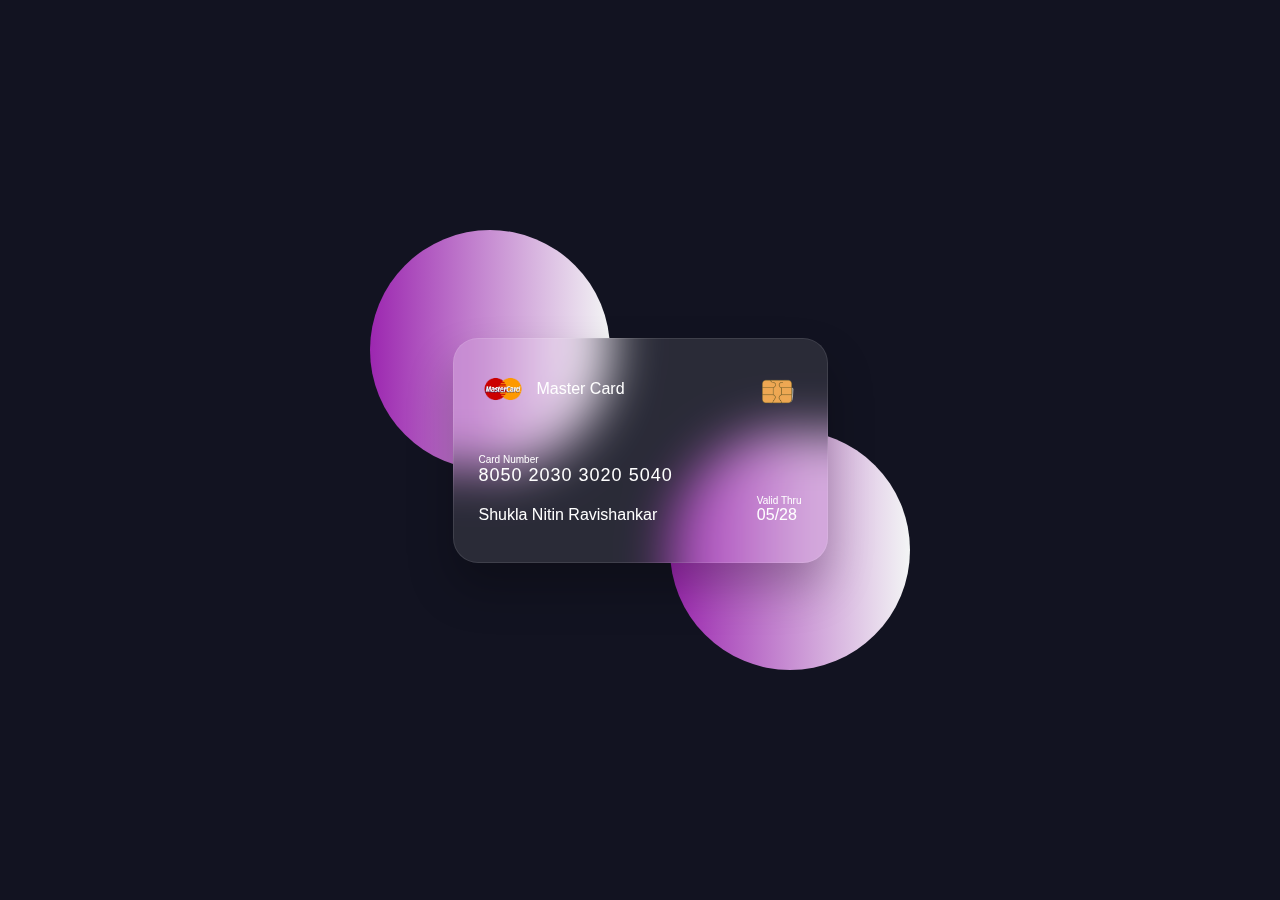
<file: 01_Flipping_card_UI_Design/index.html>
<!DOCTYPE html>
<html lang="en">
<head>
  <meta charset="UTF-8" />
  <meta name="viewport" content="width=device-width, initial-scale=1.0" />
  <title>Flipping Card UI Design</title>
  <link rel="stylesheet" href="style.css"/>
</head>
<body>
  <section>
    <div class="container">
      <div class="card front-face">
        <header>
          <span class="logo">
            <img src="logo.png" alt="" />
            <h5>Master Card</h5>
          </span>
          <img src="chip.png" alt="" class="chip" />
        </header>
        <div class="card-details">
          <div class="name-number">
            <h6>Card Number</h6>
            <h5 class="number">8050 2030 3020 5040</h5>
            <h5 class="name">Shukla Nitin Ravishankar</h5>
          </div>
          <div class="valid-date">
            <h6>Valid Thru</h6>
            <h5>05/28</h5>
          </div>
        </div>
      </div>
      <div class="card back-face">
        <h6>
          For customer service call +977 4343 3433 or email at
          mastercard@gmail.com
        </h6>
        <span class="magnetic-strip"></span>
        <div class="signature"><i>005</i></div>
        <h5>
          Lorem ipsum dolor sit amet, consectetur adipisicing elit. Officia
          maiores sed doloremque nesciunt neque beatae voluptatibus doloribus.
          Libero et quis magni magnam nihil temporibus? Facere consectetur
          dolore reiciendis et veniam.
        </h5>
      </div>
    </div>
  </section>
</body>
</html>
</file>
<file: 01_Flipping_card_UI_Design/style.css>
* {
  margin: 0;
  padding: 0;
  box-sizing: border-box;
  font-family: "Poppins", sans-serif;
}
section {
  position: relative;
  min-height: 100vh;
  width: 100%;
  background: #121321;
  display: flex;
  align-items: center;
  justify-content: center;
  color: #fff;
  perspective: 1000px;
}
section::before {
  content: "";
  position: absolute;
  height: 240px;
  width: 240px;
  border-radius: 50%;
  transform: translate(-150px, -100px);
  background: linear-gradient(90deg, #9c27b0, #f3f5f5);
}
section::after {
  content: "";
  position: absolute;
  height: 240px;
  width: 240px;
  border-radius: 50%;
  transform: translate(150px, 100px);
  background: linear-gradient(90deg, #9c27b0, #f3f5f5);
}
.container {
  position: relative;
  height: 225px;
  width: 375px;
  z-index: 100;
  transition: 0.6s;
  transform-style: preserve-3d;
}
.container:hover {
  transform: rotateY(180deg);
}
.container .card {
  position: absolute;
  height: 100%;
  width: 100%;
  padding: 25px;
  border-radius: 25px;
  backdrop-filter: blur(25px);
  background: rgba(255, 255, 255, 0.1);
  box-shadow: 0 25px 45px rgba(0, 0, 0, 0.25);
  border: 1px solid rgba(255, 255, 255, 0.1);
  backface-visibility: hidden; 
  transform-style: preserve-3d;
}
.front-face {
  backface-visibility: hidden;
}
.front-face header,
.front-face .logo {
  display: flex;
  align-items: center;
}
.front-face header {
  justify-content: space-between;
}
.front-face .logo img {
  width: 48px;
  margin-right: 10px;
}
h5 {
  font-size: 16px;
  font-weight: 400;
}
.front-face .chip {
  width: 50px;
}
.front-face .card-details {
  display: flex;
  margin-top: 40px;
  align-items: flex-end;
  justify-content: space-between;
}
h6 {
  font-size: 10px;
  font-weight: 400;
}
h5.number {
  font-size: 18px;
  letter-spacing: 1px;
}
h5.name {
  margin-top: 20px;
}
.card.back-face {
  border: none;
  padding: 15px 25px 25px 25px;
  transform: rotateY(180deg);
  backface-visibility: hidden; 
}
.card.back-face h6 {
  font-size: 8px;
}
.card.back-face .magnetic-strip {
  position: absolute;
  top: 40px;
  left: 0;
  height: 45px;
  width: 100%;
  background: #000;
}
.card.back-face .signature {
  display: flex;
  justify-content: flex-end;
  align-items: center;
  margin-top: 80px;
  height: 40px;
  width: 85%;
  border-radius: 6px;
  background: repeating-linear-gradient(#fff,
      #fff 3px,
      #efefef 0px,
      #efefef 9px);
}
.signature i {
  color: #000;
  font-size: 12px;
  padding: 4px 6px;
  border-radius: 4px;
  background-color: #fff;
  margin-right: -30px;
  z-index: -1;
}
.card.back-face h5 {
  font-size: 8px;
  margin-top: 15px;
}
</file>
